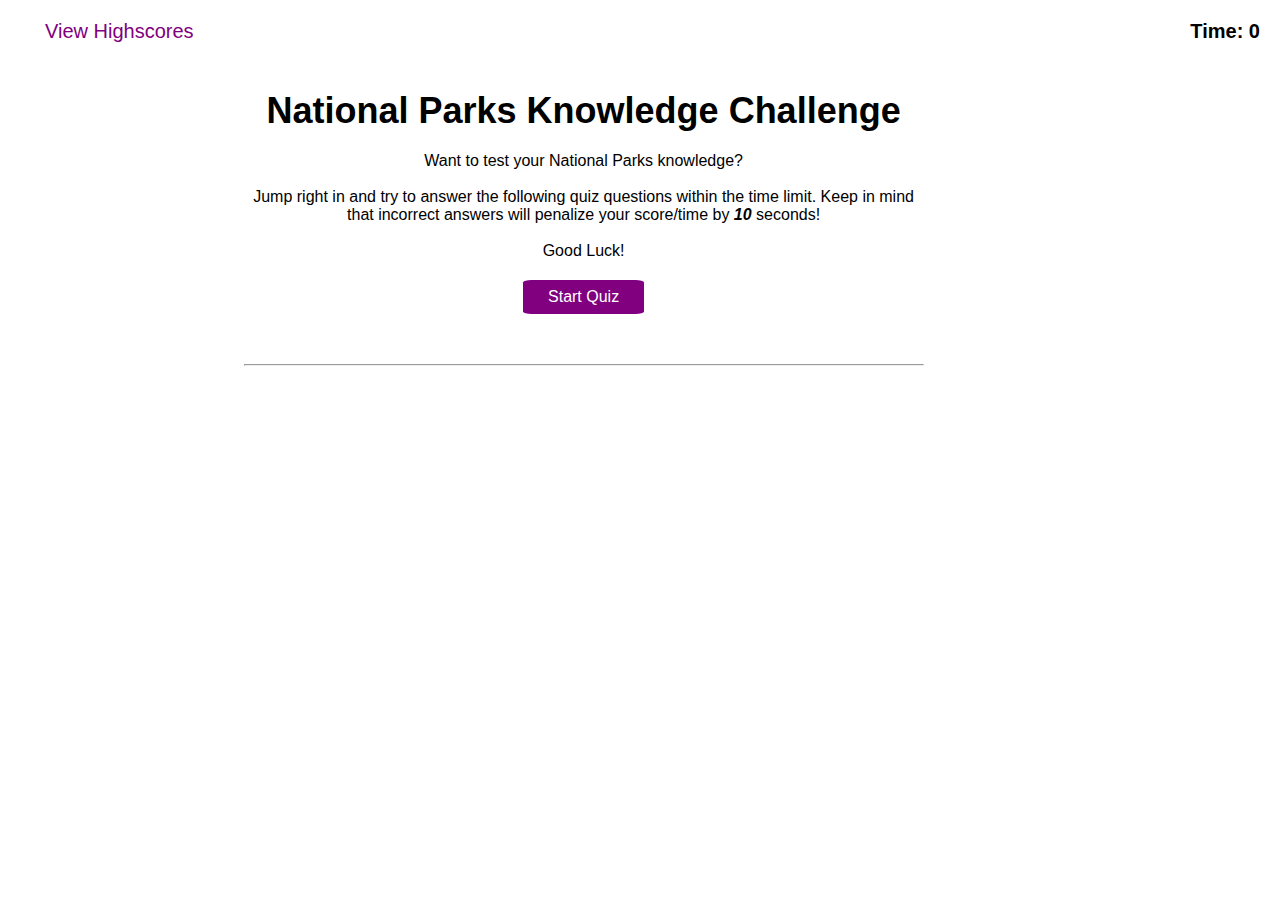
<file: index.html>
<!DOCTYPE html>
<html lang="en-us">

<head>
    <meta charset="UTF-8" />
    <link rel="stylesheet" type="text/css" href="./Assets/style.css">
    <title>National Parks Quiz</title>
</head>

<body>
    
    <!-- HEADER CONTENT/NAV/Timer-->

    <header>
        <nav>
            <a href="#" class="anchor">View Highscores</a>
        </nav>
        <h1 class="time">Time: 0</h1>
    </header>

    <!-- MAIN CONTANT -->

    <main class="container flex-center flex-column quiz">
      
      <!-- Quiz Instructions -->
      <div class="start-instructions">
          <h2>National Parks Knowledge Challenge</h2>
          <p>
              Want to test your National Parks knowledge? <br><br> 
              Jump right in and try to answer the following quiz questions within the time limit. Keep in mind that incorrect answers will penalize your score/time by <strong><i>10</i></strong> seconds! <br><br> 
              Good Luck!
          </p>
          <button class="button start-button">Start Quiz</button>
        </div>
        
        <!-- Quiz Questions -->
            <div class="quiz-question">
                <p class="question-text"></p>
                <ul>
                <li><button class="btn1 choice1"></button></li>
                <li><button class="btn2 choice2"></button></li>
                <li><button class="btn3 choice3"></button></li>
                <li><button class="btn4 choice4"></button></li>
              </ul>
            </div>

        <!-- Game Over -->
            <div class="save-score">
              <h2>All Done!</h2>
              <h3 class="final-score-is"></h3>
              <br>
              <p>Save your score to the score board</p>
                  <ul class="top-scores">
                    <li class="name" id=""></li>
                  </ul>
                  <input placeholder="Your name" class="name-input">
                  <button class="add-btn">Add your score</button>
            </div>

        <!-- Highscores -->
        
          <div class="high-score-list">
            <h2>List of High Scores:</h2>
            <ul class="high-scores">
                <li class="name" id=""></li>
            </ul>
            <div class="col-sm-12 text-center">
                <button class="go-back">Go Back</button></a>
                <button class="clear-scores" value="reset-form">Clear High Scores</button>
            </div>
          </div>

        <!-- Result Feedback -->
          <hr style="margin-top: 50px">
          <footer>
              <p class="result"></p>
          </footer>
      </div>
  </main>

<!-- Javascript File -->
<script src="./script.js"></script>

</body>
</html>
</file>
<file: Assets/style.css>
* {
  box-sizing: border-box;
  padding: 0;
  margin: 0;
  font-family: 'Gill Sans', 'Gill Sans MT', Calibri, 'Trebuchet MS', sans-serif;
}

header {
  padding: 20px;
}

header h1 {
  display: inline-block;
  float: right;
  font-size: 20px;
}

nav {
  margin-right: 20px;
  float: left;
  font-size: 20px;
}

nav a {
  list-style-type: none;
  display: inline-block;
  margin-left: 25px;
  color:purple;
  text-decoration: none;
}

p {
  font-size: 16px;
}

button {
  border: none;
  padding: 8px 25px;
  text-decoration: none;
  display: inline-block;
  font-size: 16px;
  margin-top: 20px;
  color: white;
  background-color: purple;
  border-radius: 7%;
}

button:hover{
  background-color: palevioletred;
}

.quiz-question,
.save-score,
.high-score-list{
    max-width: 560px;
    display: none;
}

.container {
  text-align: center;
  width: 700px;
  display: inline-block;
  margin-left: 20px;
}

.quiz {
  margin-bottom: 20px;
  margin-top: 40px;
  padding: 10px;
  height: 300px;
}

.quiz h2 {
  margin-bottom: 20px;
  font-size: 36px;
}

.result {
  color: rgb(82, 82, 82);
  font-size: 12px;
}

li {
  list-style-type: none;
 }
</file>
